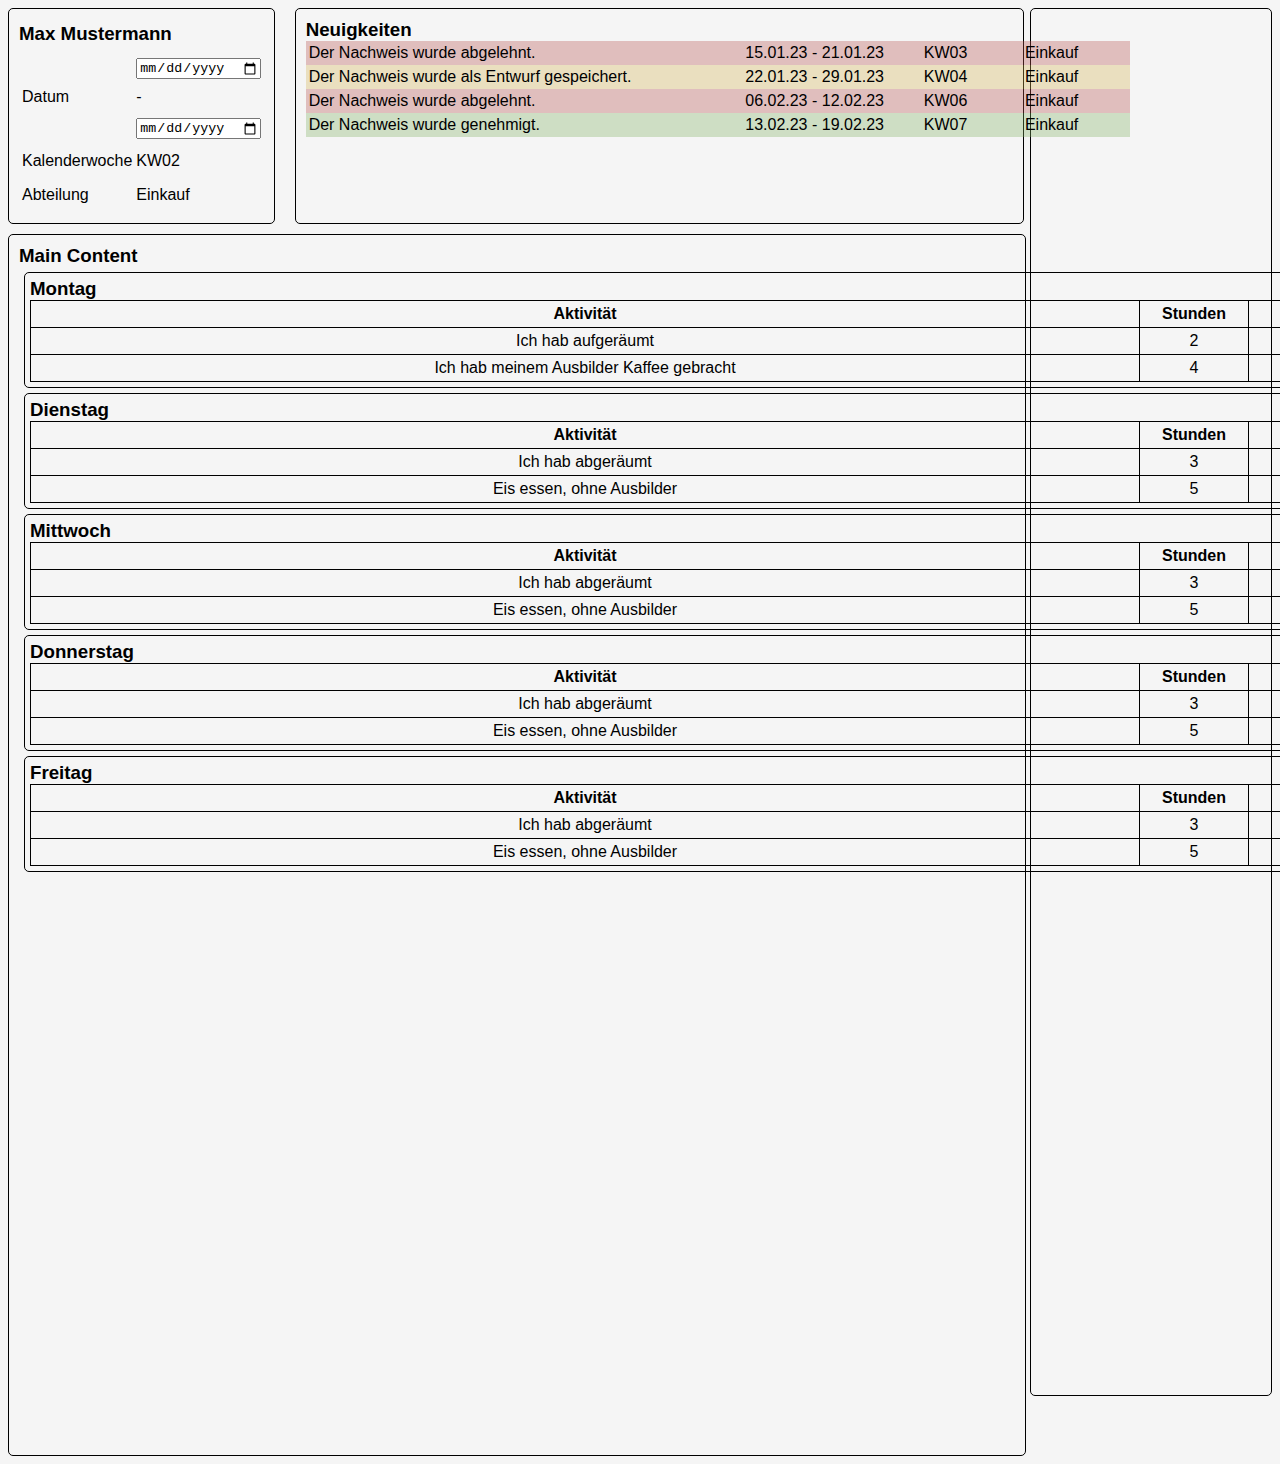
<file: editmode/desktop/index.html>
<!DOCTYPE html>
<html lang="en">
<head>
    <meta charset="UTF-8">
    <meta name="viewport" content="width=device-width, initial-scale=1.0">
    <title>Edit mode - KW05</title>
    <link rel="stylesheet" href="editmode.css">
</head>
<body>
    <div id="maincontent">

        <div id="overhead" class="flex-2c">
            <div id="userdata" class="box">
                <h3>Max Mustermann</h3>
                
                <table id="userdata-table">
                    <tr>
                        <td class="userdata-keycol">Datum</td>
                        <td><input type="date"> - <input type="date"></td>
                    </tr>
                    <tr>
                        <td class="userdata-keycol">Kalenderwoche</td>
                        <td>KW02</td>
                    </tr>
                <tr>
                    <td class="userdata-keycol">Abteilung</td>
                    <td>Einkauf</td>
                </tr>
            </table>
        </div>
        <div id="news" class="box">
            <h3>Neuigkeiten</h3>
            <table id="newstable" cellspacing="0" cellpadding="3px">
                <tr class="newsitem red">
                    <td class="news-subject">Der Nachweis wurde abgelehnt.</td>
                    <td class="news-date">15.01.23 - 21.01.23</td>
                    <td class="news-week">KW03</td>
                    <td class="news-department">Einkauf</td>
                </tr>
                <tr class="newsitem amber">
                    <td class="news-subject">Der Nachweis wurde als Entwurf gespeichert.</td>
                    <td class="news-date">22.01.23 - 29.01.23</td>
                    <td class="news-week">KW04</td>
                    <td class="news-department">Einkauf</td>
                </tr>
                <tr class="newsitem red">
                    <td class="news-subject">Der Nachweis wurde abgelehnt.</td>
                    <td class="news-date">06.02.23 - 12.02.23</td>
                    <td class="news-week">KW06</td>
                    <td class="news-department">Einkauf</td>
                </tr>
                <tr class="newsitem green">
                    <td class="news-subject">Der Nachweis wurde genehmigt.</td>
                    <td class="news-date">13.02.23 - 19.02.23</td>
                    <td class="news-week">KW07</td>
                    <td class="news-department">Einkauf</td>
                </tr>
            </table>
        </div>
        </div>

        <div id="main" class="box">
            <h3>Main Content</h3>
            <div class="card">
                <h3>Montag</h3>
                <div>
                    <table class="contenttable">
                        <tr>
                            <th class="contenttable-activity">Aktivität</th>
                            <th class="contenttable-hours">Stunden</th>
                            <th class="contenttable-department">Abteilung</th>
                        </tr>
                        <tr>
                            <td>Ich hab aufgeräumt</td>
                            <td>2</td>
                            <td>Einkauf</td>
                        </tr>
                        <tr>
                            <td>Ich hab meinem Ausbilder Kaffee gebracht</td>
                            <td>4</td>
                            <td>Einkauf</td>
                        </tr>
                    </table>
                </div>
            </div>
            
            <div class="card">
                <h3>Dienstag</h3>
                <div>
                    <table class="contenttable">
                        <tr>
                            <th class="contenttable-activity">Aktivität</th>
                            <th class="contenttable-hours">Stunden</th>
                            <th class="contenttable-department">Abteilung</th>
                        </tr>
                        <tr>
                            <td>Ich hab abgeräumt</td>
                            <td>3</td>
                            <td>Einkauf</td>
                        </tr>
                        <tr>
                            <td>Eis essen, ohne Ausbilder</td>
                            <td>5</td>
                            <td>Einkauf</td>
                        </tr>
                    </table>
                </div>
            </div>
            
            <div class="card">
                <h3>Mittwoch</h3>
                <div>
                    <table class="contenttable">
                        <tr>
                            <th class="contenttable-activity">Aktivität</th>
                            <th class="contenttable-hours">Stunden</th>
                            <th class="contenttable-department">Abteilung</th>
                        </tr>
                        <tr>
                            <td>Ich hab abgeräumt</td>
                            <td>3</td>
                            <td>Einkauf</td>
                        </tr>
                        <tr>
                            <td>Eis essen, ohne Ausbilder</td>
                            <td>5</td>
                            <td>Einkauf</td>
                        </tr>
                    </table>
                </div>
            </div>

            <div class="card">
                <h3>Donnerstag</h3>
                <div>
                    <table class="contenttable">
                        <tr>
                            <th class="contenttable-activity">Aktivität</th>
                            <th class="contenttable-hours">Stunden</th>
                            <th class="contenttable-department">Abteilung</th>
                        </tr>
                        <tr>
                            <td>Ich hab abgeräumt</td>
                            <td>3</td>
                            <td>Einkauf</td>
                        </tr>
                        <tr>
                            <td>Eis essen, ohne Ausbilder</td>
                            <td>5</td>
                            <td>Einkauf</td>
                        </tr>
                    </table>
                </div>
            </div>

            <div class="card">
                <h3>Freitag</h3>
                <div>
                    <table class="contenttable">
                        <tr>
                            <th class="contenttable-activity">Aktivität</th>
                            <th class="contenttable-hours">Stunden</th>
                            <th class="contenttable-department">Abteilung</th>
                        </tr>
                        <tr>
                            <td>Ich hab abgeräumt</td>
                            <td>3</td>
                            <td>Einkauf</td>
                        </tr>
                        <tr>
                            <td>Eis essen, ohne Ausbilder</td>
                            <td>5</td>
                            <td>Einkauf</td>
                        </tr>
                    </table>
                </div>
            </div>
        </div>
    </div>

    <div id="sidestrip">

    </div>
</body>
</html>
</file>
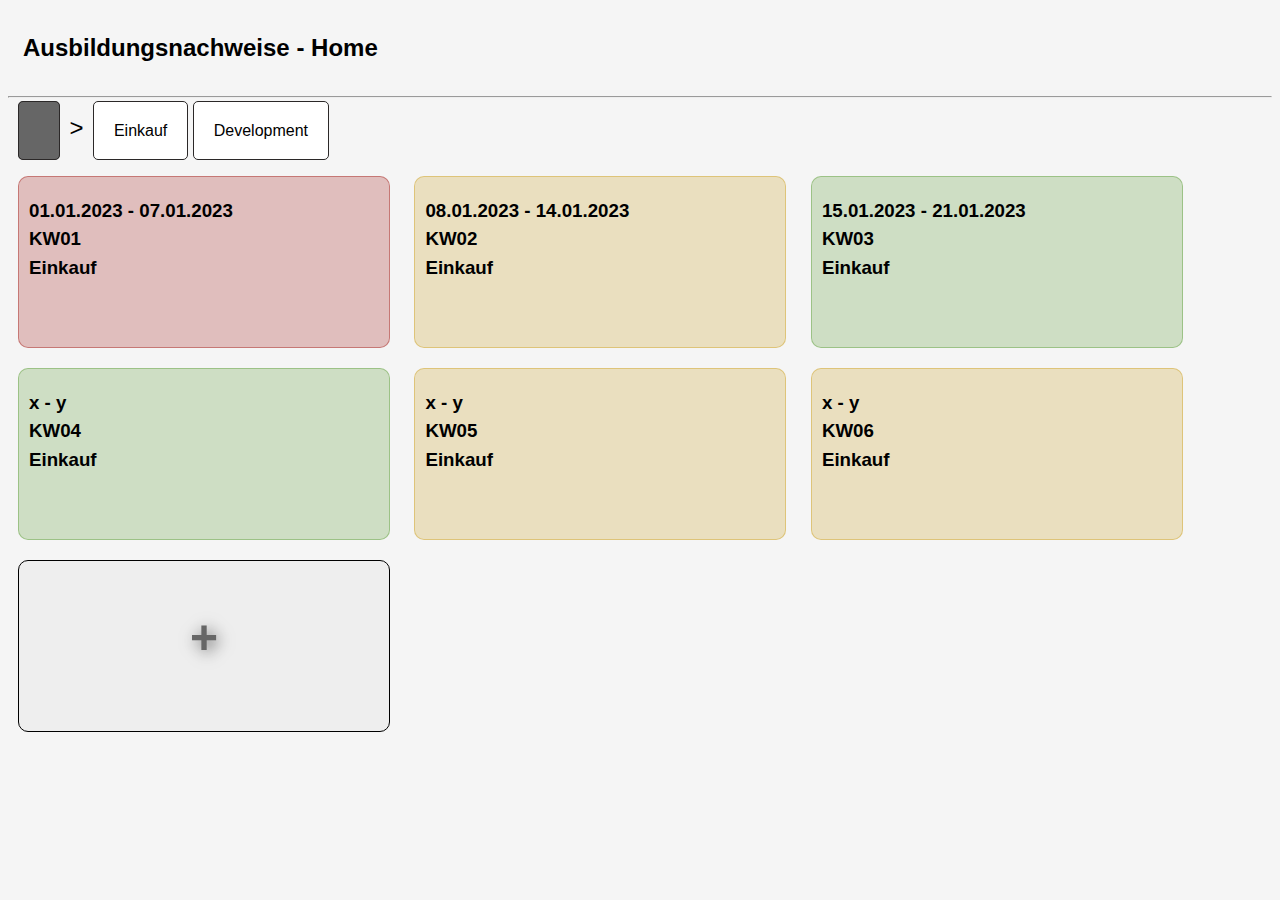
<file: home/desktop/index.html>
<!DOCTYPE html>
<html lang="de">
<head>
    <meta charset="UTF-8">
    <meta name="viewport" content="width=device-width, initial-scale=1.0">
    <title>Ausbildungsnachweise - Home</title>
    <link rel="stylesheet" href="main.css">
    <link href="https://css.gg/css" rel="stylesheet" />
</head>
<body>
    <h2 id="headline">Ausbildungsnachweise - Home</h2>
    <div id="profilebox"><i id="profile" class="gg-profile"></i></div>
    
    <hr>

    <div id="nav">
        <div id="filter">
            <div class="filtercardfix"><p class="gg-sort-az"></p></div>
            <div class="verticalline">></div>
            <div class="filtercard"><p>Einkauf</p></div>
            <div class="filtercard"><p>Development</p></div>
        </div>
    </div>
    <div id="card-holder">
        <div id="centerer">
            <div class="card red">
                <h3>01.01.2023 - 07.01.2023</h3>
                <h3>KW01</h3>
                <h3>Einkauf</h3>
            </div>
            <div class="card amber">
                <h3>08.01.2023 - 14.01.2023</h3>
                <h3>KW02</h3>
                <h3>Einkauf</h3>
            </div>
            <div class="card green">
                <h3>15.01.2023 - 21.01.2023</h3>
                <h3>KW03</h3>
                <h3>Einkauf</h3>
            </div>
            <div class="card green">
                <h3>x - y</h3>
                <h3>KW04</h3>
                <h3>Einkauf</h3>
            </div>
            <div class="card amber">
                <h3>x - y</h3>
                <h3>KW05</h3>
                <h3>Einkauf</h3>
            </div>
            <div class="card amber">
                <h3>x - y</h3>
                <h3>KW06</h3>
                <h3>Einkauf</h3>
            </div>
            <div class="card add">
                <h1>+</h1>
            </div>
        </div>
    </div>
</body>
</html>
</file>
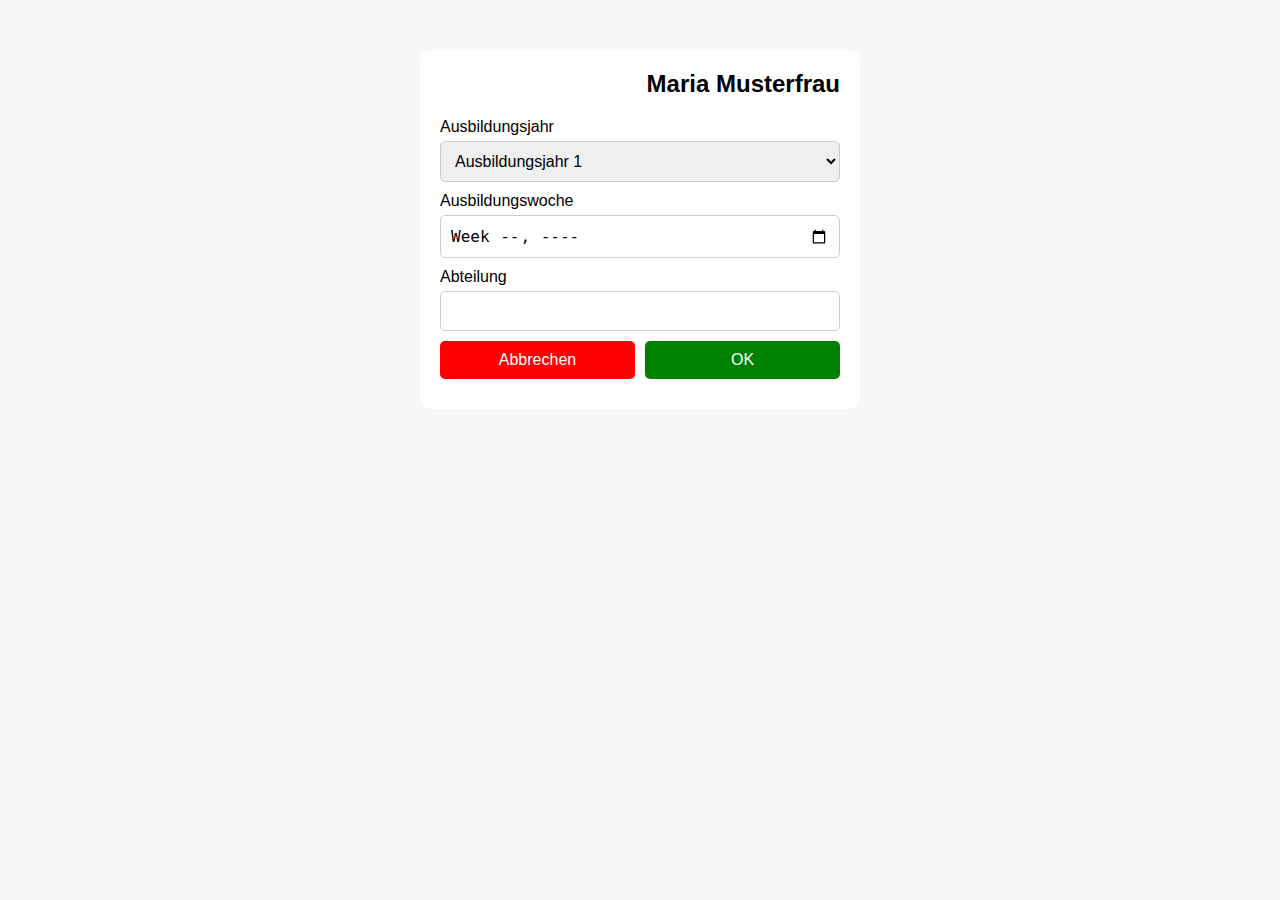
<file: Ausbildungsbericht.html>
<!DOCTYPE html>
<html lang="de">
<head>
    <link href="https://css.gg/css" rel="stylesheet">
    <meta charset="UTF-8">
    <meta name="viewport" content="width=device-width, initial-scale=1.0">
    <title>Formular</title>
    <link rel="stylesheet" href="BerichtStyle.css">
</head>
<body>
    <div class="container">
        <div class="header">
            <div class="gg-home"></div>
            <h2>Maria Musterfrau</h2>
        </div>
        <div>
            <label for="year">Ausbildungsjahr</label>
            <select id="year" name="year">
                <option value="jahr1">Ausbildungsjahr 1</option>
                <option value="jahr2">Ausbildungsjahr 2</option>
                <option value="jahr3">Ausbildungsjahr 3</option>
            </select>
            <label for="week">Ausbildungswoche</label>
            <input type="week" name="week" id="camp-week" min="2023-W24" max="2024-W51" required >
            <label for="department">Abteilung</label>
            <input type="text" id="department" name="department">
        </div>
        <div class="button-container">
            <button class="cancel">Abbrechen</button>
            <button>OK</button>
        </div>
    </div>
</body>
</html>
</file>
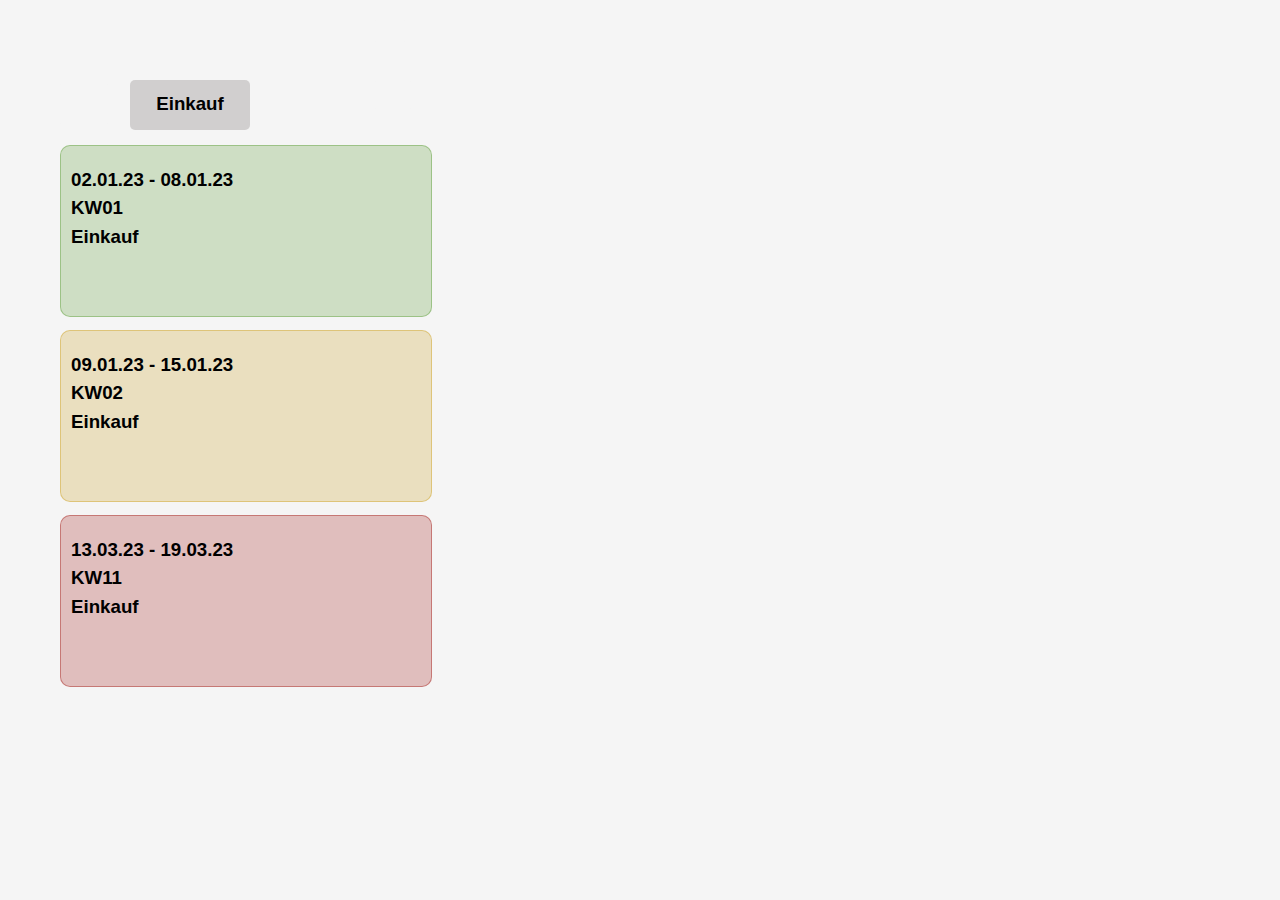
<file: home/mobile/mobile_home.html>
<!DOCTYPE html>
<link href="https://css.gg/css" rel="stylesheet" />
<html lang="en">
  <head>
    <meta charset="UTF-8" />
    <meta http-equiv="X-UA-Compatible" content="IE=edge" />
    <meta name="viewport" content="width=device-width, initial-scale=1.0" />
    <title>Ausbildungsnachweis - HomeMobile</title>
    <link rel="stylesheet" href="mainMobile.css" />
  </head>
  <body>
    <div style="height: 550px">
      <p></p>
      <button class="btn filter"><i class="gg-sort-az"></i></button>
      <button class="btn user"><i class="gg-profile"></i></button>
      <button class="btn menue_boxed"><i class="gg-menu-boxed"></i></button>
      <div class="currentFilter">
        <h3>Einkauf</h3>
      </div>
      <div id="centerer">
        <div class="card green">
          <h3>02.01.23 - 08.01.23</h3>
          <h3>KW01</h3>
          <h3>Einkauf</h3>
        </div>
        <div class="card amber">
          <h3>09.01.23 - 15.01.23</h3>
          <h3>KW02</h3>
          <h3>Einkauf</h3>
        </div>
        <div class="card red">
          <h3>13.03.23 - 19.03.23</h3>
          <h3>KW11</h3>
          <h3>Einkauf</h3>
        </div>
      </div>
    </div>
  </body>
</html>
</file>
<file: editmode/desktop/editmode.css>
body {
    font-family:'Segoe UI', Tahoma, Geneva, Verdana, sans-serif;
    background-color: whitesmoke;
}

/* FLEX */
.flex-2c {
    display: flex;
    flex-direction: row;
    flex-wrap: nowrap;
    gap: 20px;
}

/* COLORS */
.red {
    background-color: #B8545056;
}

.amber {
    background-color: #D6B65656;
}

.green {
    background-color: #82B36656;
}

/* Classes */
.userdata-keycol {
    width: 140px;
    
}

.box {
    border: 1px solid black;
    margin: 10px;
    padding: 10px;
    border-radius: 5px;
}

.box h3 {
    margin: 0px;
}

/* NEWS */
#newstable tr {
    text-align: center;
}

.news-subject {
    text-align: left;
    min-width: 400px;
}

.news-date {
    min-width: 200px;
}

.news-week {
    min-width: 50px;
}

.news-department {
    min-width: 150px;
}

.contenttable, .contenttable td, .contenttable th {
    border: 1px solid black;
    border-collapse: collapse;
}

.contenttable td, .contenttable th {
    padding: 4px;
}

.contenttable td {
    text-align: center;
}

.contenttable-activity {
    min-width: 1100px;
}

.contenttable-hours {
    min-width: 100px;
}

.contenttable-department {
    min-width: 200px;
}

.card {
    border: 1px solid black;
    border-radius: 5px;
    padding: 5px;
    margin: 5px;
    width: 1429px;
}

/* SPECIFICS */
#userdata {
    width: 30%;
    line-height: 30px;
    margin: 0px;
}

#userdata-table tr {
    border: 1px dotted black;
}

#news {
    width: 70%;
    margin: 0px;
}

#main {
    margin: 10px 0px 0px 0px;
    min-height: 1200px;
    width: 98.5%;
}

#sidestrip {
    float: right;
    height: 1386px;
    width: 19%;
    border: 1px solid black;
    border-radius: 5px;
    display: inline-block;
}

#maincontent {
    width: 80%;
    display: inline-block;
}
</file>
<file: home/desktop/main.css>
body {
    font-family:'Segoe UI', Tahoma, Geneva, Verdana, sans-serif;
    background-color: whitesmoke;
}

h1, h2, h3, h4 {
    line-height: 10px;
    padding: 0px;
}

button {
    border: none;
    transition: border 1s;
}

.card {
    width: 350px;
    height: 150px;
    border-radius: 10px;
    border: 1px solid black;
    margin: 10px;
    padding: 10px;
    display: inline-block;
}

.filtercard {
    background-color: white;
    border: 1px solid #2b2828;
    border-radius: 5px;
    display: inline;
    padding: 20px;
    width: 120px;
    height: 60px;
    text-align: center;
}

.filtercard p {
    display: inline-block;
}

.filtercardfix {
    background-color: #666;
    color: white;
    border: 1px solid #2b2828;
    border-radius: 5px;
    display: inline;
    padding: 20px;
    height: 60px;
    text-align: center;
    margin-right: 5px;
}

.filtercardfix > p {
    display: inline-block;
    font-size: 32pt;
    line-height: 0px;
    margin: 0px;
}

.filtercard:hover {
    background: #666;
    color: white;
}

.verticalline {
    font-size: x-large;
    display: inline;
    margin-right: 5px;
}

/* Card colors */
.red {
    background-color: #B8545056;
    border: 1px solid #B85450aa;
}

.amber {
    background-color: #D6B65656;
    border: 1px solid #D6B656aa;
}

.green {
    background-color: #82B36656;
    border: 1px solid #82B366aa;
}

.add {
    font-size: 18pt;
    text-align: center;
    background-color: #eee;
}

.add > h1 {
    filter: drop-shadow(3px 3px 8px);
    line-height: 40pt;
    margin-top: 40px;
    padding: 0px 8px 20px 8px;
    color: #666;
    display: inline-block;
}

/* ID-Selectors */
#headline {
    padding: 15px;
    display: inline-block;
}

#nav {
    width: 100%;
    height: 60px;
    padding: 0px 10px;
}

#filter {
    height: 55px;
    border-radius: 10px;
}

#hopper {
    padding: 5px;
    height: 60px;
}

#profilebox {
    margin: 30px;
    display: inline-block;
    float: right;
}

#profile {
    transform: scale(2.5);
}

@media all and (min-width: 601px) {
    #card-holder {
        display: flex;
        flex-direction: row;
        flex-wrap: wrap;
    }
}

@media all and (max-width: 600px) { 
    #card-holder {
        align-items: center;
    }

    #centerer {
        width: min-content;
        height: min-content;
        margin: auto;
    }
}
</file>
<file: BerichtStyle.css>
/* BerichtStyle.css */

body {
    font-family: Arial, sans-serif;
    background-color: #f7f7f7;
    margin: 0;
    padding: 0;
}

.container {
    max-width: 400px;
    margin: 50px auto;
    background-color: #fff;
    padding: 20px;
    border-radius: 10px;
}

.header {
    display: flex;
    justify-content: space-between;
    align-items: center;
    margin-bottom: 20px;
}

.header img {
    width: 30px;
    height: 30px;
}

h2 {
    margin: 0;
    font-size: 24px;
}

label {
    display: block;
    margin: 0 0 5px 0;
    padding: 0;
}

select, input[type="text"], input[type="week"] {
    width: 100%;
    padding: 10px;
    margin-bottom: 10px;
    border: 1px solid #ccc;
    border-radius: 5px;
    font-size: 16px;
    box-sizing: border-box;
}

button, .button-container button {
    padding: 10px 0;
    width: 100%;
    box-sizing: border-box;
    font-size: 16px;
    margin-bottom: 10px;
}

.button-container {
    display: flex;
    justify-content: space-between;
    gap: 10px;
}

.cancel, button {
    background-color: green;
    color: #fff;
    border: none;
    border-radius: 5px;
    cursor: pointer;
}

.cancel {
    background-color: red;
}

.button-container button {
    flex: 1; 
}
</file>
<file: home/mobile/mainMobile.css>
body {
  font-family: "Segoe UI", Tahoma, Geneva, Verdana, sans-serif;
  background-color: whitesmoke;
}

h1,
h2,
h3,
h4 {
  line-height: 10px;
  padding: 0px;
}

button {
  border: none;
  transition: border 1s;
}

button:hover {
  border: 1px solid #2b282855;
  border-radius: 5px;
}

@media all and (max-width: 600px) {
  #centerer {
    width: min-content;
    height: min-content;
    margin: auto;
  }
}

.card {
  /* border: 1px solid #2b2828; */
  width: 350px;
  height: 150px;
  border-radius: 10px;
  margin: 10px;
  padding: 10px;
  display: inline-block;
}

.currentFilter {
  width: 120px;
  height: 50px;
  /* border: 1px solid #2b2828; */
  background: #8b838355;
  border-radius: 5px;
  display: inline-block;
  text-align: center;
  position: absolute;
  left: 130px;
  top: 80px;
}

.user {
  padding: 15px;
  --ggs: 1.8;
  background-color: whitesmoke;
  /* border: 1px solid #2b2828; */
  border-radius: 5px;
  position: absolute;
  left: 375px;
}

.menue_boxed {
  background-color: whitesmoke;
  padding: 18px;
  --ggs: 2;
  /* border: 1px solid #2b2828; */
  border-radius: 5px;
  position: absolute;
  left: 375px;
  top: 77px;
}

.filter {
  background-color: whitesmoke;
  padding: 24px;
  display: inline-block;
  text-align: center;
  --ggs: 1.9;
  position: absolute;
  left: 60px;
  top: 80px;
  /* border: 1px solid #2b2828; */
  border-radius: 5px;
}

/* Card colors */
.red {
  background-color: #b8545056;
  position: absolute;
  left: 50px;
  top: 505px;
  border: 1px solid #b85450aa;
}

.amber {
  background-color: #d6b65656;
  position: absolute;
  left: 50px;
  top: 320px;
  border: 1px solid #d6b656aa;
}

.green {
  background-color: #82b36656;
  position: absolute;
  left: 50px;
  top: 135px;
  border: 1px solid #82b366aa;
}

body,
html {
  margin-bottom: 100px;
}
</file>
